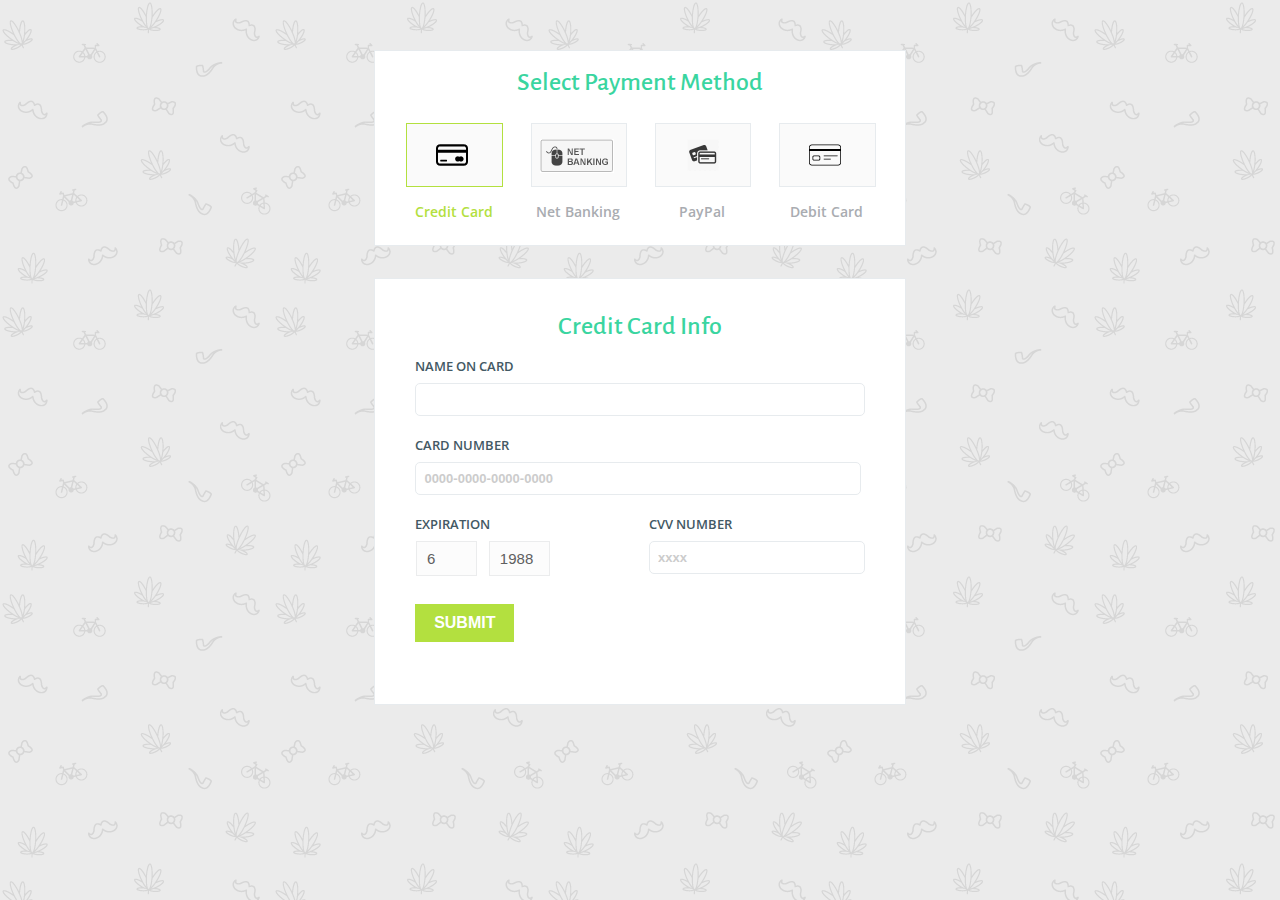
<file: module/wallet/index.html>
<!DOCTYPE html>
<html>
<head>
<!-- for-mobile-apps -->
<meta name="viewport" content="width=device-width, initial-scale=1">
<meta http-equiv="Content-Type" content="text/html; charset=utf-8" />
<meta name="keywords" content="Payment Form Widget Responsive web template, Bootstrap Web Templates, Flat Web Templates, Android Compatible web template, 
Smartphone Compatible web template, free webdesigns for Nokia, Samsung, LG, SonyEricsson, Motorola web design" />
<script type="application/x-javascript"> addEventListener("load", function() { setTimeout(hideURLbar, 0); }, false);
		function hideURLbar(){ window.scrollTo(0,1); } </script>
<!-- //for-mobile-apps -->
<link href="css/style.css" rel="stylesheet" type="text/css" media="all" />
<link href='//fonts.googleapis.com/css?family=Fugaz+One' rel='stylesheet' type='text/css'>
<link href='//fonts.googleapis.com/css?family=Alegreya+Sans:400,100,100italic,300,300italic,400italic,500,500italic,700,700italic,800,800italic,900,900italic' rel='stylesheet' type='text/css'>
<link href='//fonts.googleapis.com/css?family=Open+Sans:400,300,300italic,400italic,600,600italic,700,700italic,800,800italic' rel='stylesheet' type='text/css'>
<script type="text/javascript" src="js/jquery.min.js"></script>

</head>
<body>
	<div class="main">
		
		<div class="content">
			
			<script src="js/easyResponsiveTabs.js" type="text/javascript"></script>
					<script type="text/javascript">
						$(document).ready(function () {
							$('#horizontalTab').easyResponsiveTabs({
								type: 'default', //Types: default, vertical, accordion           
								width: 'auto', //auto or any width like 600px
								fit: true   // 100% fit in a container
							});
						});
						
					</script>
						<div class="sap_tabs">
							<div id="horizontalTab" style="display: block; width: 100%; margin: 0px;">
								<div class="pay-tabs">
									<h2>Select Payment Method</h2>
									  <ul class="resp-tabs-list">
										  <li class="resp-tab-item" aria-controls="tab_item-0" role="tab"><span><label class="pic1"></label>Credit Card</span></li>
										  <li class="resp-tab-item" aria-controls="tab_item-1" role="tab"><span><label class="pic3"></label>Net Banking</span></li>
										  <li class="resp-tab-item" aria-controls="tab_item-2" role="tab"><span><label class="pic4"></label>PayPal</span></li> 
										  <li class="resp-tab-item" aria-controls="tab_item-3" role="tab"><span><label class="pic2"></label>Debit Card</span></li>
										  <div class="clear"></div>
									  </ul>	
								</div>
								<div class="resp-tabs-container">
									<div class="tab-1 resp-tab-content" aria-labelledby="tab_item-0">
										<div class="payment-info">
											<h3 class="pay-title">Credit Card Info</h3>
											<form>
												<div class="tab-for">				
													<h5>NAME ON CARD</h5>
														<input type="text" value="">
													<h5>CARD NUMBER</h5>													
														<input class="pay-logo" type="text" value="0000-0000-0000-0000" onfocus="this.value = '';" onblur="if (this.value == '') {this.value = '0000-0000-0000-0000';}" required="">
												</div>	
												<div class="transaction">
													<div class="tab-form-left user-form">
														<h5>EXPIRATION</h5>
															<ul>
																<li>
																	<input type="number" class="text_box" type="text" value="6" min="1" />	
																</li>
																<li>
																	<input type="number" class="text_box" type="text" value="1988" min="1" />	
																</li>
																
															</ul>
													</div>
													<div class="tab-form-right user-form-rt">
														<h5>CVV NUMBER</h5>													
														<input type="text" value="xxxx" onfocus="this.value = '';" onblur="if (this.value == '') {this.value = 'xxxx';}" required="">
													</div>
													<div class="clear"></div>
												</div>
												<input type="submit" value="SUBMIT">
											</form>
											<!--<div class="single-bottom">
													<ul>
														<li>
															<input type="checkbox"  id="brand" value="">
															<label for="brand"><span></span>By checking this box, I agree to the Terms & Conditions & Privacy Policy.</label>
														</li>
													</ul>
											</div>-->
										</div>
									</div>
									<div class="tab-1 resp-tab-content" aria-labelledby="tab_item-1">
										<div class="payment-info">
											<h3>Net Banking</h3>
											<div class="radio-btns">
												<div class="swit">								
													<div class="check_box"> <div class="radio"> <label><input type="radio" name="radio" checked=""><i></i>Andhra Bank</label> </div></div>
													<div class="check_box"> <div class="radio"> <label><input type="radio" name="radio"><i></i>Allahabad Bank</label> </div></div>
													<div class="check_box"> <div class="radio"> <label><input type="radio" name="radio"><i></i>Bank of Baroda</label> </div></div>
													<div class="check_box"> <div class="radio"> <label><input type="radio" name="radio"><i></i>Canara Bank</label> </div></div>	
													<div class="check_box"> <div class="radio"> <label><input type="radio" name="radio"><i></i>IDBI Bank</label> </div></div>
													<div class="check_box"> <div class="radio"> <label><input type="radio" name="radio"><i></i>Icici Bank</label> </div></div>	
													<div class="check_box"> <div class="radio"> <label><input type="radio" name="radio"><i></i>Indian Overseas Bank</label> </div></div>	
													<div class="check_box"> <div class="radio"> <label><input type="radio" name="radio"><i></i>Punjab National Bank</label> </div></div>	
													<div class="check_box"> <div class="radio"> <label><input type="radio" name="radio"><i></i>South Indian Bank</label> </div></div>
													<div class="check_box"> <div class="radio"> <label><input type="radio" name="radio"><i></i>State Bank Of India</label> </div></div>		
												</div>
												<div class="swit">								
													<div class="check_box"> <div class="radio"> <label><input type="radio" name="radio" checked=""><i></i>City Union Bank</label> </div></div>
													<div class="check_box"> <div class="radio"> <label><input type="radio" name="radio"><i></i>HDFC Bank</label> </div></div>
													<div class="check_box"> <div class="radio"> <label><input type="radio" name="radio"><i></i>IndusInd Bank</label> </div></div>
													<div class="check_box"> <div class="radio"> <label><input type="radio" name="radio"><i></i>Syndicate Bank</label> </div></div>
													<div class="check_box"> <div class="radio"> <label><input type="radio" name="radio"><i></i>Deutsche Bank</label> </div></div>	
													<div class="check_box"> <div class="radio"> <label><input type="radio" name="radio"><i></i>Corporation Bank</label> </div></div>
													<div class="check_box"> <div class="radio"> <label><input type="radio" name="radio"><i></i>UCO Bank</label> </div></div>	
													<div class="check_box"> <div class="radio"> <label><input type="radio" name="radio"><i></i>Indian Bank</label> </div></div>	
													<div class="check_box"> <div class="radio"> <label><input type="radio" name="radio"><i></i>Federal Bank</label> </div></div>	
													<div class="check_box"> <div class="radio"> <label><input type="radio" name="radio"><i></i>ING Vysya Bank</label> </div></div>	
												</div>
												<div class="clear"></div>
											</div>
											<a href="#">Continue</a>
										</div>
									</div>
									<div class="tab-1 resp-tab-content" aria-labelledby="tab_item-2">
										<div class="payment-info">
											<h3>PayPal</h3>
											<h4>Already Have A PayPal Account?</h4>
											<div class="login-tab">
												<div class="user-login">
													<h2>Login</h2>
													
													<form>
														<input type="text" value="name@email.com" onfocus="this.value = '';" onblur="if (this.value == '') {this.value = 'name@email.com';}" required="">
														<input type="password" value="PASSWORD" onfocus="this.value = '';" onblur="if (this.value == '') {this.value = 'PASSWORD';}" required="">
															<div class="user-grids">
																<div class="user-left">
																	<div class="single-bottom">
																			<ul>
																				<li>
																					<input type="checkbox"  id="brand1" value="">
																					<label for="brand1"><span></span>Remember me?</label>
																				</li>
																			</ul>
																	</div>
																</div>
																<div class="user-right">
																	<input type="submit" value="LOGIN">
																</div>
																<div class="clear"></div>
															</div>
													</form>
												</div>
											</div>
										</div>
									</div>
									<div class="tab-1 resp-tab-content" aria-labelledby="tab_item-3">	
										<div class="payment-info">
											
											<h3 class="pay-title">Debit Card Info</h3>
											<form>
												<div class="tab-for">				
													<h5>NAME ON CARD</h5>
														<input type="text" value="">
													<h5>CARD NUMBER</h5>													
														<input class="pay-logo" type="text" value="0000-0000-0000-0000" onfocus="this.value = '';" onblur="if (this.value == '') {this.value = '0000-0000-0000-0000';}" required="">
												</div>	
												<div class="transaction">
													<div class="tab-form-left user-form">
														<h5>EXPIRATION</h5>
															<ul>
																<li>
																	<input type="number" class="text_box" type="text" value="6" min="1" />	
																</li>
																<li>
																	<input type="number" class="text_box" type="text" value="1988" min="1" />	
																</li>
																
															</ul>
													</div>
													<div class="tab-form-right user-form-rt">
														<h5>CVV NUMBER</h5>													
														<input type="text" value="xxxx" onfocus="this.value = '';" onblur="if (this.value == '') {this.value = 'xxxx';}" required="">
													</div>
													<div class="clear"></div>
												</div>
												<input type="submit" value="SUBMIT">
											</form>
											<!--<div class="single-bottom">
													<ul>
														<li>
															<input type="checkbox"  id="brand" value="">
															<label for="brand"><span></span>By checking this box, I agree to the Terms & Conditions & Privacy Policy.</label>
														</li>
													</ul>
											</div>-->
										</div>	
									</div>
								</div>	
							</div>
						</div>	

		</div>
		
	</div>
</body>
</html>
</file>
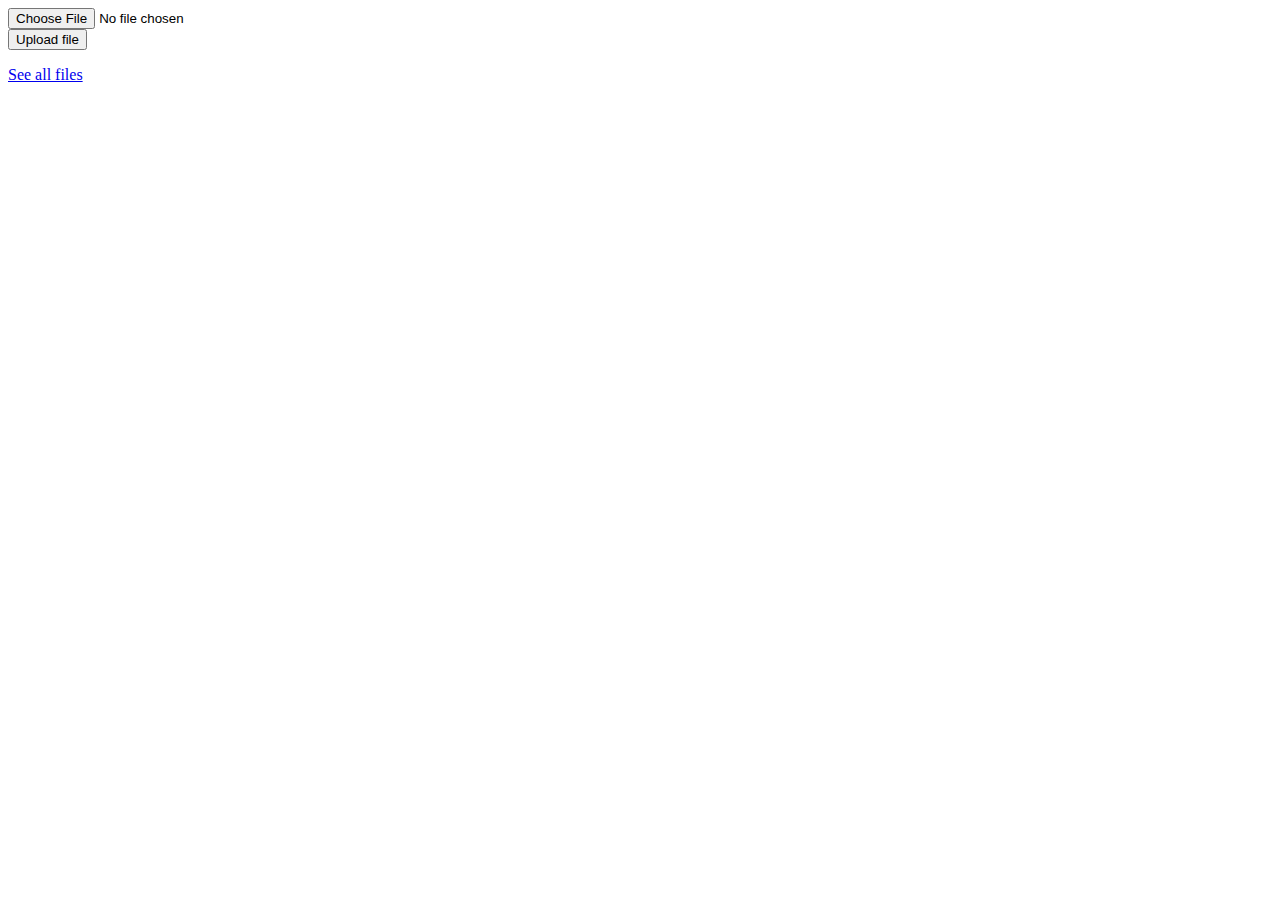
<file: File/test.html>
<!DOCTYPE html>
<head>
    <title>MySQL file upload example</title>
    <meta http-equiv="content-type" content="text/html; charset=UTF-8">
</head>
<body>
    <form action="add_file.php" method="post" enctype="multipart/form-data">
        <input type="file" name="uploaded_file"><br>
        <input type="submit" value="Upload file">
    </form>
    <p>
        <a href="list_files.php">See all files</a>
    </p>
</body>
</html>
</file>
<file: module/wallet/css/style.css>
/*--
Author: W3layouts
Author URL: http://w3layouts.com
License: Creative Commons Attribution 3.0 Unported
License URL: http://creativecommons.org/licenses/by/3.0/
--*/

/* reset */
html,body,div,span,applet,object,iframe,h1,h2,h3,h4,h5,h6,p,blockquote,pre,a,abbr,acronym,address,big,cite,code,del,dfn,em,img,ins,kbd,q,s,samp,small,strike,strong,sub,sup,tt,var,b,u,i,dl,dt,dd,ol,nav ul,nav li,fieldset,form,label,legend,table,caption,tbody,tfoot,thead,tr,th,td,article,aside,canvas,details,embed,figure,figcaption,footer,header,hgroup,menu,nav,output,ruby,section,summary,time,mark,audio,video{margin:0;padding:0;border:0;font-size:100%;font:inherit;vertical-align:baseline;}
article, aside, details, figcaption, figure,footer, header, hgroup, menu, nav, section {display: block;}
ol,ul{list-style:none;margin:0px;padding:0px;}
blockquote,q{quotes:none;}
blockquote:before,blockquote:after,q:before,q:after{content:'';content:none;}
table{border-collapse:collapse;border-spacing:0;}
/* start editing from here */
a{text-decoration:none;}
.txt-rt{text-align:right;}/* text align right */
.txt-lt{text-align:left;}/* text align left */
.txt-center{text-align:center;}/* text align center */
.float-rt{float:right;}/* float right */
.float-lt{float:left;}/* float left */
.clear{clear:both;}/* clear float */
.pos-relative{position:relative;}/* Position Relative */
.pos-absolute{position:absolute;}/* Position Absolute */
.vertical-base{	vertical-align:baseline;}/* vertical align baseline */
.vertical-top{	vertical-align:top;}/* vertical align top */
nav.vertical ul li{	display:block;}/* vertical menu */
nav.horizontal ul li{	display: inline-block;}/* horizontal menu */
img{max-width:100%;}
/*end reset*/

body{
padding:0;
margin:0;
font-family: 'Open Sans', sans-serif;
background: url(../images/1.png) repeat;
}

h1,h2,h3,h4,h5,h6{
	margin:0;			   
}	
p{
	margin:0;
}
ul{
	margin:0;
	padding:0;
}
label{
	margin:0;
}
/*-- main --*/
.main {
    padding: 50px 0;
}
.main h1{
	font-size:35px;
	text-align:center;
	text-transform:uppercase;
	color:#B3E03F;
    margin-bottom: 25px;
	font-family: 'Fugaz One', cursive;
}
.content{
	width:40%;
	margin:0 auto;
}
p.footer {
    color: #3AD5A0;
    text-align: center;
    font-size: 14px;
    margin-top: 35px;
    font-weight: 600;
}
p.footer a{
	color:#3AD5A0;
}
p.footer a:hover{
	color: #B3E03F;	
}
/******** SAP ************/
.sap_tabs{
	clear:both;
	padding: 0em 0 0em;
}
.pay-tabs{
    margin: 0 0 2em 0;
    padding: 1em 1em 1.5em 1em;
    background: #fff;
    border: 1px solid #e7ebee;	
}
.pay-tabs h2{
    font-size: 26px;
    text-align: center;
    margin-bottom: 25px;
    color: #3AD5A0;
    font-weight: 500;
    font-family: 'Alegreya Sans', sans-serif;
}
.resp-tabs-list {
    list-style: none;
    margin: 0 0 0em 0;
    padding: 0;
}
.resp-tab-item{
    font-size: 14px;
    text-decoration: none;
    color: #a9acb1;
	font-weight:600;
    cursor: pointer;
	text-align: center;
	list-style: none;
	outline: none;
	-webkit-transition: all 0.3s ease-out;
	-moz-transition: all 0.3s ease-out;
	-ms-transition: all 0.3s ease-out;
	-o-transition: all 0.3s ease-out;
	transition: all 0.3s ease-out;
	text-transform:capitalize;
	display: inline-block;
    margin: 0 4%;
    float: left;
    width: 17%;
}
.resp-tab-active{
    color: #B3E03F;
}
.resp-tabs-container {
	padding: 0px;
	clear: left;
    padding: 2em 2.5em;
    background: #fff;
    border: 1px solid #e7ebee;	
}
h2.resp-accordion {
	cursor: pointer;
	padding: 5px;
	display: none;
}
.resp-tab-content {
	display: none;
}
.resp-content-active, .resp-accordion-active {
   display: block;
}
li.resp-tab-item span .pic1{
    background: url(../images/pic2.png) no-repeat 38px 15px #fafafa !important;

}
li.resp-tab-item span .pic2{
    background: url(../images/pic3.png) no-repeat 38px 15px #fafafa !important;

}
li.resp-tab-item span .pic3{
    background: url(../images/pic1.png) no-repeat 14px 15px #fafafa !important;

}
li.resp-tab-item span .pic4{
    background: url(../images/pic4.png) no-repeat 38px 15px #fafafa !important;
}
li.resp-tab-item span .pic1,li.resp-tab-item span .pic2,li.resp-tab-item span .pic3,li.resp-tab-item span .pic4{
    width: 100%;
    height: 32px;
    display: block;
    border: 1px solid #e7ebee;
    padding: 15px 0px;
    margin-bottom: 15px;
	cursor:pointer;	
}
li.resp-tab-item.resp-tab-active span label {
    border: 1px solid #B3E03F;
}
.payment-info h3{
    font-size: 26px;
    text-align: center;
    margin-bottom: 15px;
    color: #3AD5A0;
    font-weight: 500;
    font-family: 'Alegreya Sans', sans-serif;
}
.tab-for input[type="text"] {
    width:96%;
    padding: 8px;
    font-size: 13px;
    font-weight: 600;
    border: 1px solid #e7ebee;
    outline: none;
    color: #ccc;
    border-radius: 5px;
    margin-bottom: 20px;
    transition:0.5s all;
	-webkit-transition:0.5s all;
	-moz-transition:0.5s all;
	-o-transition:0.5s all;
	-ms-transition:0.5s all;
}
.tab-for h5 ,.tab-form-left h5,.tab-form-right h5{
    color: #435964;
    font-size: 13px;
    text-transform: uppercase;
    margin: 0 0 8px 0;
    font-weight: 600;
}
.tab-for input[type="text"]:hover{
	border: 1px solid #B3E03F;
    transition:0.5s all;
	-webkit-transition:0.5s all;
	-moz-transition:0.5s all;
	-o-transition:0.5s all;
	-ms-transition:0.5s all;
}
input.pay-logo{
    width: 89.5% !important;
    padding: 8px 45px 8px 8px !important;
    background: url(../images/visa.png) no-repeat 507px 5px;
}
.tab-form-left {
    float: left;
    width: 48%;
}
.user-form ul li {
    list-style-type: none;
    display: inline-block;
    width: 23%;
    margin-right: 9%;
}
.text_box {
    display: inline;
    width: 60px;
    padding: 3px 5px;
    outline: none;
    margin-left: 1%;
    font-size: 20px;
    color: #444;
    width: 100%;
    color: #606060;
    font-size: 15px;
    padding: 8px 0 8px 10px;
    border: none;
    outline: none;
    background: #fff;
    transition: 0.5s all;
    -webkit-transition: 0.5s all;
    -moz-transition: 0.5s all;
    -o-transition: 0.5s all;
    -ms-transition: 0.5s all;
}
input.text_box {
    background: #fcfcfc;
    border: 1px solid #ebeced;
}
.tab-form-right {
    float: right;
    width: 48%;
}
.tab-form-right input[type="text"] {
    width:92%;
    padding: 8px;
    font-size: 13px;
    font-weight: 600;
    border: 1px solid #e7ebee;
    outline: none;
    color: #ccc;
    border-radius: 5px;
    margin-bottom: 30px;
    transition:0.5s all;
	-webkit-transition:0.5s all;
	-moz-transition:0.5s all;
	-o-transition:0.5s all;
	-ms-transition:0.5s all;
}
.tab-form-right input[type="text"]:hover{
	border: 1px solid #B3E03F;
    transition:0.5s all;
	-webkit-transition:0.5s all;
	-moz-transition:0.5s all;
	-o-transition:0.5s all;
	-ms-transition:0.5s all;
}
.payment-info form input[type="submit"] {
    background: #B3E03F;
    color: #FFFFFF;
    text-align: center;
    padding: 10px 0;
    border: none;
    font-size: 16px;
    outline: none;
    width: 22%;
    cursor: pointer;
    font-weight: 600;
	margin-bottom:30px;
    transition: 0.5s all;
    -webkit-transition: 0.5s all;
    -moz-transition: 0.5s all;
    -o-transition: 0.5s all;
    -ms-transition: 0.5s all;
}
.payment-info form input[type="submit"]:hover{
    background: #3AD5A0;
    transition: 0.5s all;
    -webkit-transition: 0.5s all;
    -moz-transition: 0.5s all;
    -o-transition: 0.5s all;
    -ms-transition: 0.5s all;
}

.single-bottom ul li{
	list-style:none;
	padding:0px;
}
.single-bottom ul li input[type="checkbox"] {
  display: none;
}
.single-bottom ul li input[type="checkbox"]+label {
    position: relative;
    padding-left: 31px;
    border: none;
    outline: none;
    font-size: 13px;
    color: #2d3e50;
	font-weight:600;
	line-height:1.8em;
}
.single-bottom ul li input[type="checkbox"]+label span:first-child {
	width: 14px;
    height: 14px;
    display: inline-block;
    border: 2px solid #B3E03F;
    position: absolute;
    left: 0;
    top: 1px;
}
.single-bottom ul li input[type="checkbox"]:checked+label span:first-child:before {
  content: "";
  background:url(../images/11.png)no-repeat;
  position: absolute;
    left: -1px;
    top: 0px;
  font-size: 10px;
  width:16px;
  height:16px;
  }
.radio {
	position: relative;
	display:inline-block;
	margin-left:15px;
}
.radio:first-child {
	margin-left: 0;
	margin: 0;
}
.radio {
	padding-left:22px;
	line-height: 28px;
	color: #404040;
	cursor: pointer;
}
.radio  input[type="radio"]{
	position: absolute;
	left: -9999px;
}
.radio-btns label {
  font-size: 14px;
  color: #000;
  padding: 0px 0 0 10px;
  font-weight:600;
  }
.radio i {
	position: absolute;
	top:5px;
	left: 0;
	display: block;
    width: 12px;
    height: 12px;
	outline: none;
  border:3px solid #B5E045;
  background: #fff;
	cursor:pointer;
}
.radio i {
	border-radius: 50%;
}
.radio input + i:after {
	position: absolute;
	opacity: 0;
	transition: opacity 0.1s;
	-o-transition: opacity 0.1s;
	-ms-transition: opacity 0.1s;
	-moz-transition: opacity 0.1s;
	-webkit-transition: opacity 0.1s;
}
 .radio input + i:after {
	content: '';
	top: 6px;
	left: 7px;
	width: 5px;
	height: 5px;
	border-radius: 50%;
	-webkit-border-radius: 50%;
	-moz-border-radius: 50%;
	-o-border-radius: 50%;
}
.radio input:checked + i:after{
	opacity: 1;
}

label.checkbox {
	width: 28%;
	floaT: left;
}
/*** normal state ***/
.radio i {
	transition: border-color 0.3s;
	-o-transition: border-color 0.3s;
	-ms-transition: border-color 0.3s;
	-moz-transition: border-color 0.3s;
	-webkit-transition: border-color 0.3s;
}
/*** checked state ***/
.radio input + i:after {
  content: '';
  background: url("../images/tick-mark1.png") no-repeat center;
  top: 1px;
  left: 1px;
  width: 9px;
  height: 9px;
  text-align: center;
}
.radio input:checked + i {
  border:3px solid #B5E045;
  background: #fff;
}
.swit{
	float:left;
	width:50%;
}
.check_box {
    margin-bottom: 5px;
}
.payment-info a{
	padding:8px 10px;
	font-size:14px;
	color:#fff;
	font-weight:600;
	text-transform:uppercase;
	background:#B5E045;
}
.payment-info a:hover{
    background: #3AD5A0;	
}

.radio-btns{
    margin-bottom: 30px;
}
.login-tab{
    margin-top: 15px;
}
.user-login h2 {
  margin: 0 0 18px 0;
  color: #424448;
  font-size: 24px;
  text-align: center;
  font-weight: bold;
}
.graph-header h3{
  margin: 0 0 18px 0;
  color: #424448;
  font-size: 24px;
  text-align: center;
  font-weight: bold;
}
.graph-grid{
  background: #fff;
  padding: 42px 20px;
  margin:15px 0;
}
.con-btm-l{
float:left;
width:46%;
}
.con-btm-r{
  float: left;
  width: 51.5%;
  margin-left: 2.5%;
}
.con-btm-right {
  padding-right: 0;
}
.user-login form input[type="text"], .user-login form input[type="password"] {
  margin: 0 0 24px 0;
  background: #fcfcfc;
    width: 94%;
  padding: 12px 15px;
  font-size: 14px;
  font-weight: bold;
  border: 1px solid #ebeced;
  outline: none;
  color: #D7D7D7;
}
.user-login form{
    margin-top: 22px;
}
.user-left i {
  font-style: normal;
  vertical-align: text-bottom;
  font-size: 14px;
  font-weight: bold;
  margin-left: 5px;
}
.user-left {
  width: 61%;
  float: left;
}
.user-right  {
  width: 21%;
  float: right;
}
.user-right input[type="submit"] {
   background: #ed5564;
   font-weight: bold;
   font-size: 16px;
   color: #ffffff;
   padding: 10px 25px;
   border: none;
    width: 100% !important;
	transition:0.5s all;
	-webkit-transition:0.5s all;
	-moz-transition:0.5s all;
	-o-transition:0.5s all;
	-ms-transition:0.5s all;
}
.user-right input[type="submit"]:hover {
background:#28b08a;
transition:0.5s all;
	-webkit-transition:0.5s all;
	-moz-transition:0.5s all;
	-o-transition:0.5s all;
	-ms-transition:0.5s all;
}
.payment-info h4 {
    font-size: 14px;
    text-align: center;
    color: #000;
}
/*-- responsive media queries --*/
@media (max-width: 1440px){
	li.resp-tab-item span .pic3 {
		background: url(../images/pic1.png) no-repeat 8px 15px #fafafa !important;
	}
	li.resp-tab-item span .pic1 {
		background: url(../images/pic2.png) no-repeat 29px 15px #fafafa !important;
	}
	li.resp-tab-item span .pic4 {
		background: url(../images/pic4.png) no-repeat 31px 15px #fafafa !important;
	}
	li.resp-tab-item span .pic2 {
		background: url(../images/pic3.png) no-repeat 29px 15px #fafafa !important;
	}	
}
@media (max-width: 1366px){
	.content {
		width: 41.5%;
		margin: 0 auto;
	}	
	input.pay-logo {
		width: 88.5% !important;
	}
}
@media (max-width: 1280px){
	.resp-tab-item {
		margin: 0 3%;
		width: 19%;
	}
	input.pay-logo {
		width: 87% !important;
	}	
	.single-bottom ul li input[type="checkbox"]+label {
		padding-left: 24px;
	}
}
@media (max-width: 1080px){
	.content {
		width: 48.5%;
		margin: 0 auto;
	}
	.tab-form-right input[type="text"] {
		width: 91%;
	}
	.user-form ul li {
		width: 26%;
	}	
}
@media (max-width: 1024px){
	.content {
		width: 49.5%;
		margin: 0 auto;
	}	
	.swit {
		float: left;
		width: 44%;
		margin-right: 6%;
	}
}
@media (max-width: 991px){
	.pay-tabs h2 ,.payment-info h3{
		font-size: 22px;
	}
	.resp-tab-item {
		margin: 0 2%;
		width: 21%;
	}	
	.user-form ul li {
		width: 29%;
	}
	.swit {
		margin-right: 12%;
	}
	.swit:nth-child(2) {
		margin: 0;
	}
}
@media (max-width: 800px){
	.content {
		width: 60%;
		margin: 0 auto;
	}
	input.pay-logo {
		width: 85% !important;
	}
	.tab-for input[type="text"] {
		width: 95%;
	}
	.tab-form-right input[type="text"] {
		width: 90%;
	}
	.radio-btns label {
		font-size: 13px;
		color: #000;
		padding: 0px 0 0 2px;
		font-weight: 600;
	}
	.radio i {
		top: 6px;
	}	
	.user-login form input[type="text"], .user-login form input[type="password"] {
		width: 92%;
	}
	.resp-tab-item {
		font-size: 13px;
	}
	.payment-info form input[type="submit"] {
		font-size: 14px;
	}
	.payment-info h4 {
		font-size: 13px;
	}
	.main h1 {
		font-size: 30px;
	}
}
@media (max-width: 768px){
	.content {
    width: 61%;
	}
}
@media (max-width: 736px){
	.content {
		width: 64%;
	}	
}
@media (max-width: 667px){
	.content {
		width: 71.5%;
	}	
}
@media (max-width: 640px){
	.content {
		width: 74.5%;
	}
	.tab-form-right input[type="text"] {
		width: 89%;
	}
	p.footer {
		font-size: 13px;
	}
}
@media (max-width: 600px){
	.content {
		width: 79.5%;
	}	
}
@media (max-width: 568px){
	.content {
		width: 83.5%;
	}	
}
@media (max-width: 480px){
	.content {
		width: 92%;
	}
	li.resp-tab-item span .pic3 {
		background: url(../images/pic1.png) no-repeat 5px 15px #fafafa !important;
	}
	li.resp-tab-item span .pic1 {
		background: url(../images/pic2.png) no-repeat 26px 15px #fafafa !important;
	}
	li.resp-tab-item span .pic4 {
		background: url(../images/pic4.png) no-repeat 27px 15px #fafafa !important;
	}
	li.resp-tab-item span .pic2 {
		background: url(../images/pic3.png) no-repeat 25px 15px #fafafa !important;
	}
	.user-form ul li {
		width: 34%;
	}
	.tab-form-right {
		float: right;
		width: 45%;
	}
	p.footer {
		font-size: 13px;
		line-height: 1.8em;
		width: 92%;
		margin: 30px auto 0 auto;
	}
	.resp-tabs-container {
		padding: 1em 1em;
	}
	.tab-form-right input[type="text"] {
		width: 88%;
	}
	.main h1 {
		font-size: 25px;
	}	
}
@media (max-width: 414px){
	.resp-tab-item {
		margin: 0 6%;
		width: 38%;
	}
	li.resp-tab-item span .pic1 {
		background: url(../images/pic2.png) no-repeat 46px 15px #fafafa !important;
	}
	li.resp-tab-item span .pic3 {
		background: url(../images/pic1.png) no-repeat 27px 15px #fafafa !important;
	}
	li.resp-tab-item span .pic4 {
		background: url(../images/pic4.png) no-repeat 50px 15px #fafafa !important;
	}
	li.resp-tab-item span .pic2 {
		background: url(../images/pic3.png) no-repeat 46px 15px #fafafa !important;
	}	
	li.resp-tab-item:nth-child(3) ,li.resp-tab-item:nth-child(4){
		margin-top: 25px;
	}
	.tab-for input[type="text"] {
		width: 94%;
	}
	input.pay-logo {
		width: 83% !important;
	}
	.tab-form-right input[type="text"] {
		width: 86%;
	}
	.swit {
		float: left;
		width: 48%;
		margin-right: 4%;
	}
	.swit:nth-child(2) {
		margin: 0;
	}
	.user-login form input[type="text"], .user-login form input[type="password"] {
		width: 90%;
	}
}
@media (max-width: 384px){
	input.pay-logo {
		width: 81% !important;
	}
	.user-form ul li {
		width: 37%;
	}	
	li.resp-tab-item span .pic1 {
		background: url(../images/pic2.png) no-repeat 42px 15px #fafafa !important;
	}
	li.resp-tab-item span .pic3 {
		background: url(../images/pic1.png) no-repeat 20px 15px #fafafa !important;
	}
	li.resp-tab-item span .pic4 {
		background: url(../images/pic4.png) no-repeat 44px 15px #fafafa !important;
	}
	li.resp-tab-item span .pic2 {
		background: url(../images/pic3.png) no-repeat 42px 15px #fafafa !important;
	}
	.swit {
		float: left;
		width: 100%;
		margin-right: 0;
	}
	.user-login form input[type="text"], .user-login form input[type="password"] {
		width: 89%;
	}
}
@media (max-width: 375px){
	
}
@media (max-width: 320px){
	.main h1 {
		font-size: 20px;
	}
	.main {
		padding: 45px 0;
	}
	.pay-tabs h2, .payment-info h3 {
		font-size: 19px;
	}
	li.resp-tab-item span .pic1, li.resp-tab-item span .pic2, li.resp-tab-item span .pic3, li.resp-tab-item span .pic4 {
		padding: 12px 0px;
	}
	li.resp-tab-item span .pic1 {
		background: url(../images/pic2.png) no-repeat 32px 13px #fafafa !important;
	}
	li.resp-tab-item span .pic3 {
		background: url(../images/pic1.png) no-repeat 10px 11px #fafafa !important;
	}
	li.resp-tab-item span .pic4 {
		background: url(../images/pic4.png) no-repeat 34px 12px #fafafa !important;
	}
	li.resp-tab-item span .pic2 {
		background: url(../images/pic3.png) no-repeat 30px 12px #fafafa !important;
	}
	.pay-tabs {
		margin: 0 0 1.5em 0;
	}
	.tab-for input[type="text"] {
		width: 92%;
	}
	input.pay-logo {
		width: 76.5% !important;
	}
	.payment-info form input[type="submit"] {
		width: 32%;
	 margin-bottom: 19px;
	}	
	.tab-form-left {
		float: left;
		width: 100%;
	}
	.user-form ul li {
		width: 42.5%;
		margin-right: 6.5%;
	}
	.tab-form-right {
		float: right;
		width: 100%;
		margin-top: 20px;
	}
	.tab-form-right input[type="text"] {
		width: 92%;
	}
	.user-right {
		width: 30%;
	}
	.payment-info form input[type="submit"] {
		padding: 7px 0;
	}
	p.footer {
		margin: 20px auto 0 auto;
	}
}
</file>
